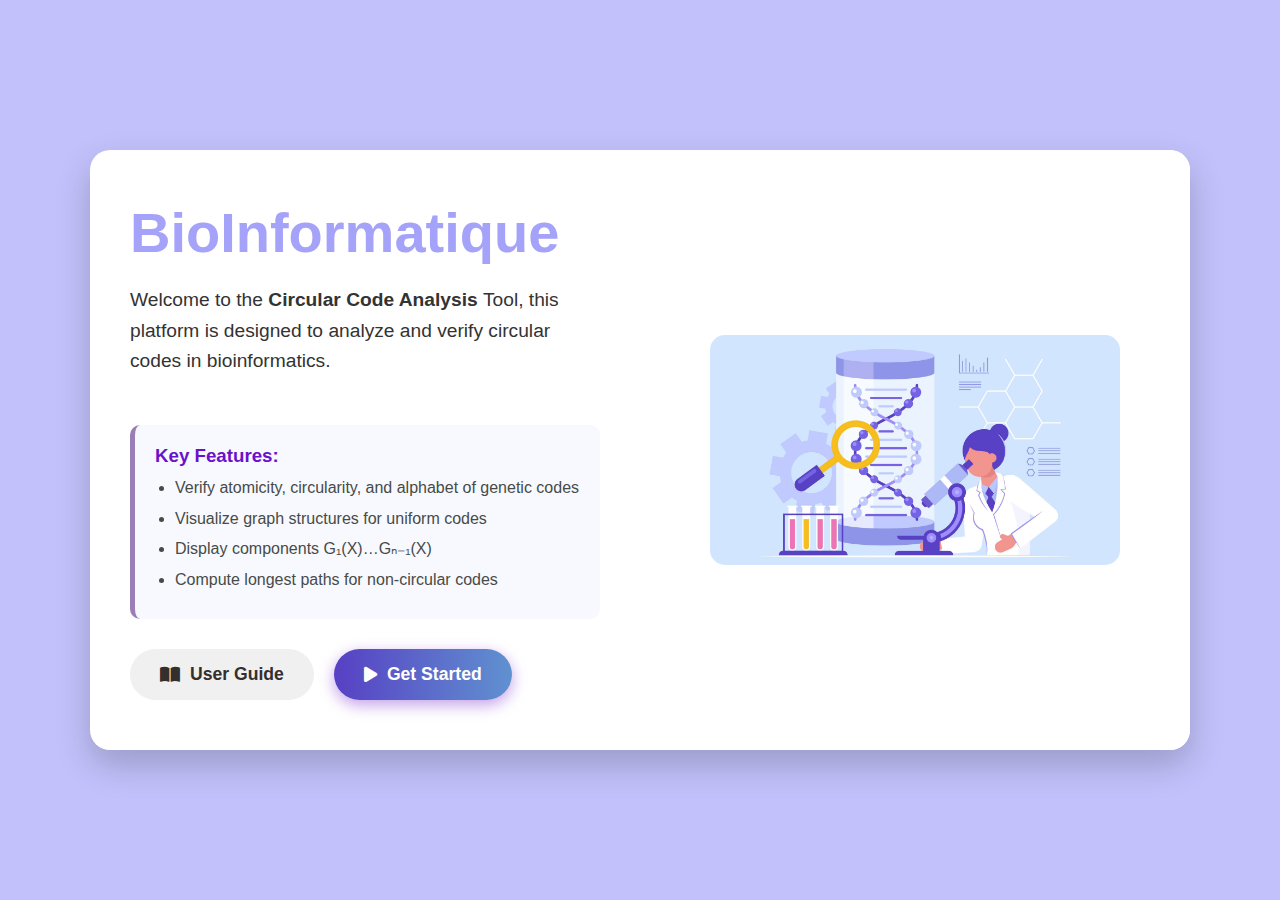
<file: index.html>
<!DOCTYPE html>
<html lang="en">
<head>
    <meta charset="UTF-8">
    <meta name="viewport" content="width=device-width, initial-scale=1.0">
    <title>BioInformatique - Circular Code</title>
    <link rel="stylesheet" href="https://cdnjs.cloudflare.com/ajax/libs/font-awesome/6.4.0/css/all.min.css">
    <link rel="stylesheet" href="style_index.css">
    <link rel="icon" type="image/png" href="icon.png">
</head>
<body>
    <div class="welcome-container">
        <div class="info-section">
            <h1 class="title">BioInformatique</h1>
            
            <p class="description">
                Welcome to the <strong>Circular Code Analysis </strong> Tool, this platform is designed to analyze and verify circular codes in bioinformatics. 
        
            </p>
            
            <div class="features">
                <h3>Key Features:</h3>
                <ul>
                    <li>Verify atomicity, circularity, and alphabet of genetic codes</li>
                    <li>Visualize graph structures for uniform codes</li>
                    <li>Display components G₁(X)…Gₙ₋₁(X)</li>
                    <li>Compute longest paths for non-circular codes</li>
                </ul>
            </div>
            
            <div class="buttons-container">
                <button class="btn btn-secondary" id="guideBtn">
                    <i class="fas fa-book-open"></i> User Guide
                </button>
                <button class="btn btn-primary" id="startBtn">
                    <i class="fas fa-play"></i> Get Started
                </button>
            </div>
        </div>
        
        <div class="image-section">
            <div class="image-placeholder">
                <img src="pic1.jpg" alt="Bioinformatics Circular Code Analysis" class="bioinformatics-image">
            </div>
        </div>
   
    </div>
    
    <!-- Guide Modal -->
    <div class="modal-overlay" id="guideModal">
        <div class="modal-content">
            <button class="modal-close" id="closeModal">&times;</button>
            <h2 class="modal-title">User Guide</h2>
            
            <div class="guide-section">
                <h3>Entering a Code</h3>
                <p>Enter a code as words of the same length (example: <span class="highlight">aac acc atc</span>). You can also load a file with .txt extension containing the code words.</p>
            </div>
            
            <div class="guide-section">
                <h3>Code Analysis</h3>
                <p>The tool checks three main properties:</p>
                <ul>
                    <li><span class="highlight">Atomicity</span> - whether the code is atomic</li>
                    <li><span class="highlight">Circularity</span> - whether the code is circular</li>
                    <li><span class="highlight">Alphabet</span> - verification of the alphabet used</li>
                </ul>
            </div>
            
            <div class="guide-section">
                <h3>Graph Visualization</h3>
                <p>If the code is uniform, the graph G(X) is constructed using all possible splits of each word.</p>
                <p>The <span class="highlight">Toggle components of Gᵢ(X)</span> button displays the components G₁(X)…Gₙ₋₁(X).</p>
                <p>For codes of length 2, the tool does not display components Gᵢ(X), because all splits produce the same structure as G(X). Therefore, the button is automatically hidden for codes of length 2.</p>
            </div>
            
            <div class="guide-section">
                <h3>Circular vs Non-Circular Codes</h3>
                <p>For circular codes, self-loops (cycles) are shown in red.</p>
                <p>For non-circular codes, the tool computes the longest paths in G(X).</p>
            </div>
            
            <div class="guide-section">
                <h3>Path Analysis</h3>
                <p>Use the dropdown <span class="highlight">Choose a path to color</span> to highlight any of these paths. Click on a path in the list to highlight it in violet.</p>
            </div>
            
            <div class="guide-section">
                <h3>Export Function</h3>
                <p>The <span class="highlight">PNG</span> button allows downloading the displayed graph as an image file for documentation and reporting purposes.</p>
            </div>
        </div>
    </div>

    <script>
        // Get Started button functionality
        document.getElementById('startBtn').addEventListener('click', function() {
            // In a real implementation, this would redirect to your main page
            // For this demo, we'll simulate the redirect
            window.location.href = 'main.html';
            
            // If the page doesn't exist, show a message
            setTimeout(function() {
                alert('In a real implementation, this would redirect to index.htm\n\nFor this demo, we\'re showing this message instead.');
            }, 100);
        });
        
        // Guide button functionality
        const guideBtn = document.getElementById('guideBtn');
        const guideModal = document.getElementById('guideModal');
        const closeModal = document.getElementById('closeModal');
        
        guideBtn.addEventListener('click', function() {
            guideModal.style.display = 'flex';
        });
        
        closeModal.addEventListener('click', function() {
            guideModal.style.display = 'none';
        });
        
        // Close modal when clicking outside the content
        guideModal.addEventListener('click', function(e) {
            if (e.target === guideModal) {
                guideModal.style.display = 'none';
            }
        });
        
        // Close modal with Escape key
        document.addEventListener('keydown', function(e) {
            if (e.key === 'Escape' && guideModal.style.display === 'flex') {
                guideModal.style.display = 'none';
            }
        });
    </script>
</body>
</html>
</file>
<file: style_index.css>
* {
    margin: 0;
    padding: 0;
    box-sizing: border-box;
    font-family: 'Segoe UI', Tahoma, Geneva, Verdana, sans-serif;
}

body {
    background-color: #c2c1fb;

    height: 100vh;
    overflow: hidden;
    display: flex;
    justify-content: center;
    align-items: center;
    padding: 20px;
}

.welcome-container {
    background-color: white;
    border-radius: 20px;
    box-shadow: 0 15px 35px rgba(0, 0, 0, 0.2);
    width: 90%;
    max-width: 1100px;
    min-height: 600px;
    display: flex;
    overflow: hidden;
    position: relative;
}

/*Title style*/
.info-section {
    flex: 1;
    padding: 50px 40px;
    display: flex;
    flex-direction: column;
}

.title {
    color: #a5a3f9;
    font-size: 3.5rem;
    margin-bottom: 20px;
    font-weight: 700;
}

.description {
    color: #333;
    font-size: 1.2rem;
    line-height: 1.6;
    margin-bottom: 30px;
    flex-grow: 1;
}

.features {
    background-color: #f8f9ff;
    border-radius: 10px;
    padding: 20px;
    margin-bottom: 30px;
    border-left: 5px solid #9a7fb7;

}

.features h3 {
    color: #6a11cb;
    margin-bottom: 10px;
}

.features ul {
    padding-left: 20px;
    color: #474b48;
}

.features li {
    margin-bottom: 8px;
    line-height: 1.4;
}

.buttons-container {
    display: flex;
    gap: 20px;
}

.btn {
    padding: 15px 30px;
    border-radius: 50px;
    font-size: 1.1rem;
    font-weight: 600;
    cursor: pointer;
    transition: all 0.3s ease;
    border: none;
    display: flex;
    align-items: center;
    justify-content: center;
    gap: 10px;
}

/*primary button style  */
.btn-primary {
    background: linear-gradient(to right, #5740c4, #6091d0);
    ;

    color: white;
    box-shadow: 0 5px 15px rgba(106, 17, 203, 0.4);
}

.btn-primary:hover {
    transform: translateY(-3px);
    box-shadow: 0 8px 20px rgba(106, 17, 203, 0.6);
}

/*secondary button style  Guide*/
.btn-secondary {
    background-color: #f0f0f0;
    color: #342f2f;
}

.btn-secondary:hover {
    background-color: #e0e0e0;
    transform: translateY(-3px);
}

.image-section {
    flex: 1;
    background: #ffffff;
    display: flex;
    justify-content: center;
    align-items: center;
    padding: 40px;
}

.image-placeholder {
    width: 100%;
    height: 100%;
    background-color: rgba(255, 255, 255, 0.1);
    border-radius: 15px;
    display: flex;
    flex-direction: column;
    justify-content: center;
    align-items: center;
    color: white;
    text-align: center;
    padding: 30px;
}



/* Modal styles for guide */
.modal-overlay {
    position: fixed;
    top: 0;
    left: 0;
    width: 100%;
    height: 100%;
    background-color: rgba(0, 0, 0, 0.7);
    display: none;
    justify-content: center;
    align-items: center;
    z-index: 1000;
}

.modal-content {
    background-color: white;
    border-radius: 15px;
    width: 90%;
    max-width: 700px;
    max-height: 80vh;
    overflow-y: auto;
    padding: 40px;
    box-shadow: 0 10px 30px rgba(0, 0, 0, 0.3);
    position: relative;
}

.modal-close {
    position: absolute;
    top: 20px;
    right: 20px;
    font-size: 1.5rem;
    cursor: pointer;
    color: #f38eec;
    background: none;
    border: none;
    width: 40px;
    height: 40px;
    border-radius: 50%;
    display: flex;
    justify-content: center;
    align-items: center;
}

.modal-close:hover {
    background-color: #f5f5f5;
}

/*title*/
.modal-title {
    color: #a67de2;
    font-size: 2.2rem;
    margin-bottom: 25px;
}

.guide-section {
    margin-bottom: 25px;
}

.guide-section h3 {
    color: #429e94;
    margin-bottom: 10px;
    font-size: 1.4rem;
}

.guide-section p,
.guide-section ul {
    color: #333;
    line-height: 1.6;
    margin-bottom: 10px;
}

.guide-section ul {
    padding-left: 20px;
}

.guide-section li {
    margin-bottom: 8px;
}

/*highlight color */
.highlight {
    background-color: #f0f5ff;
    padding: 3px 8px;
    border-radius: 4px;
    font-weight: 600;
    color: #2978ad;
}

@media (max-width: 900px) {
    .welcome-container {
        flex-direction: column;
        max-width: 600px;
    }

    .image-section {
        padding: 20px;
    }


    .title {
        font-size: 2.8rem;
    }

}
@media (min-width: 1024px) {
    .app-container {
        flex-direction: row;
        align-items: flex-start;
    }

    #parametres {
        flex: 0 0 35%;
        max-width: 35%;
        position: sticky;
        top: 20px;
    }}

    /* 11. Responsive */
@media (max-width: 768px) {
    .app-container {
        padding: 10px;
        gap: 15px;
    }

    .fenetre {
        padding: 1.5rem;
        min-height: 500px;
    }

    #graph-list .w-full {
        min-height: 400px;
    }
}
/* 4. Bloc de saisie du code */
.code-section {
    width: 100%;
    margin-bottom: 20px;
}

.code-section label {
    display: block;
    margin-bottom: 8px;
    font-weight: 600;
    color: #2d3748;
    font-size: 0.95rem;
}

.code-section textarea {
    width: 100%;
    height: 120px;
    box-sizing: border-box;
    resize: vertical;
    border: 2px solid #e2e8f0;
    padding: 12px;
    border-radius: 10px;
    font-family: 'Consolas', 'Monaco', monospace;
    font-size: 14px;
    transition: all 0.3s ease;
    background: #fafafa;
}

.code-section textarea:focus {
    outline: none;
    border-color: #667eea;
    background: white;
    box-shadow: 0 0 0 3px rgba(102, 126, 234, 0.1);
}

.bioinformatics-image {
    width: 100%;
    height: 50%;
    object-fit: cover;
    border-radius: 15px;
}

/* 2. Conteneur principal de l’application */
.app-container {
    display: flex;
    gap: 25px;
    flex-direction: column;
    padding: 220px;
    min-height: 100vh;
    box-sizing: border-box;
}
</file>
